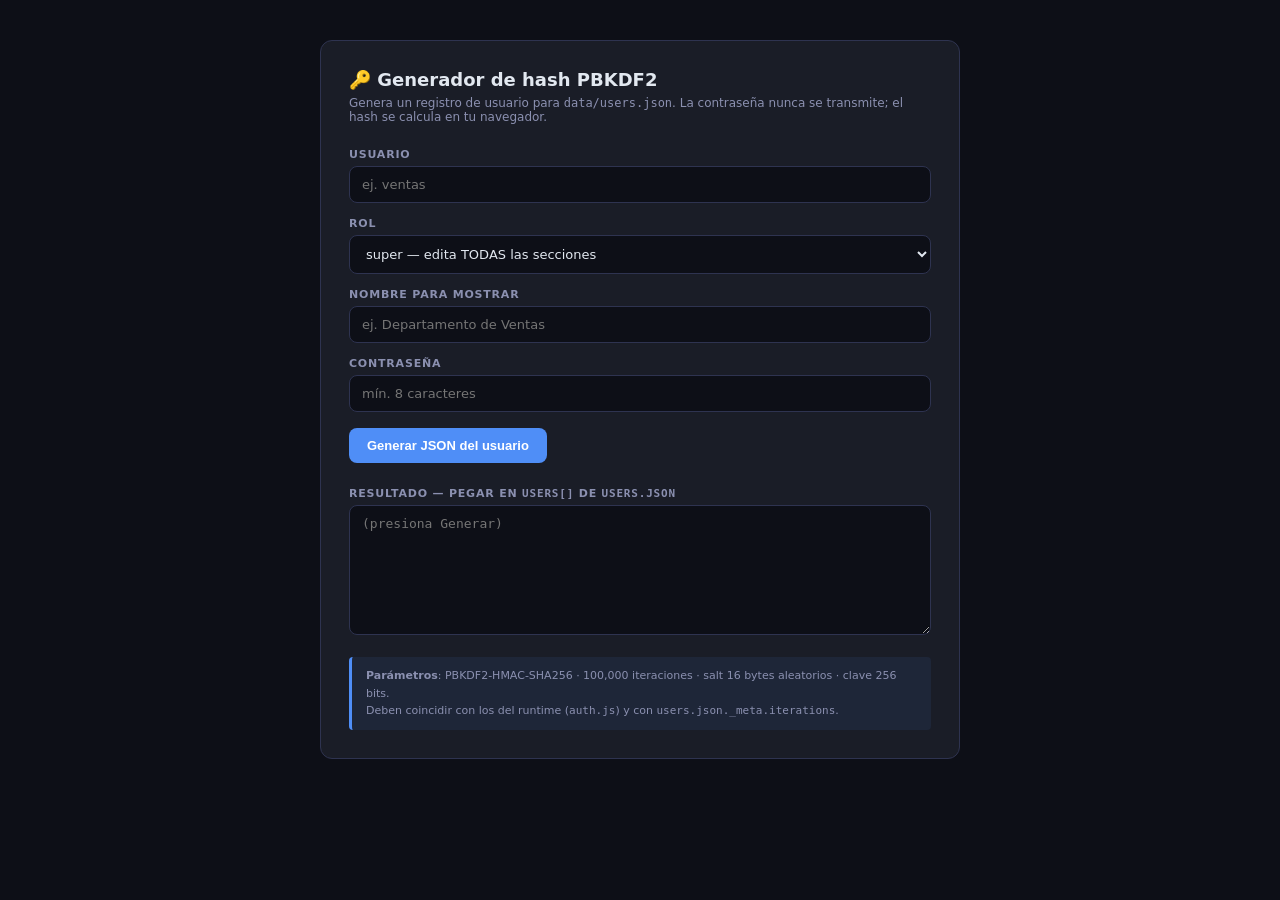
<file: tools/hash-password.html>
<!DOCTYPE html>
<html lang="es">
<head>
<meta charset="UTF-8">
<title>🔑 Generador de hash · Dashboard Águila</title>
<style>
  * { box-sizing: border-box; }
  body { font-family: 'Segoe UI', system-ui, sans-serif; background: #0d0f17; color: #e2e8f0; margin: 0; padding: 40px 20px; }
  .wrap { max-width: 640px; margin: 0 auto; background: #1a1d27; border: 1px solid #2e3350; border-radius: 12px; padding: 28px; }
  h1 { margin: 0 0 6px; font-size: 18px; }
  .sub { font-size: 12px; color: #8b90b0; margin-bottom: 24px; }
  label { display: block; font-size: 11px; font-weight: 600; text-transform: uppercase; letter-spacing: .8px; color: #8b90b0; margin: 14px 0 5px; }
  input, select, textarea { width: 100%; padding: 10px 12px; background: #0d0f17; border: 1px solid #2e3350; border-radius: 8px; color: #e2e8f0; font-size: 13px; font-family: inherit; outline: none; }
  textarea { font-family: ui-monospace, Menlo, monospace; min-height: 130px; }
  input:focus, select:focus, textarea:focus { border-color: #4f8ef7; }
  button { margin-top: 16px; padding: 10px 18px; background: #4f8ef7; border: none; border-radius: 8px; color: #fff; font-size: 13px; font-weight: 600; cursor: pointer; }
  button:hover { opacity: .85; }
  .note { font-size: 11px; color: #8b90b0; line-height: 1.6; margin-top: 18px; padding: 10px 14px; background: rgba(79,142,247,.08); border-left: 3px solid #4f8ef7; border-radius: 4px; }
  .ok { color: #22c55e; font-size: 12px; margin-top: 8px; }
</style>
</head>
<body>
<div class="wrap">
  <h1>🔑 Generador de hash PBKDF2</h1>
  <div class="sub">Genera un registro de usuario para <code>data/users.json</code>. La contraseña nunca se transmite; el hash se calcula en tu navegador.</div>

  <label>Usuario</label>
  <input type="text" id="username" placeholder="ej. ventas" autocomplete="off">

  <label>Rol</label>
  <select id="role">
    <option value="super">super — edita TODAS las secciones</option>
    <option value="ventas">ventas — solo edita Detalle Ventas</option>
    <option value="ope">ope — solo edita Detalle Ope.</option>
    <option value="admon">admon — solo edita Detalle Admon.</option>
  </select>

  <label>Nombre para mostrar</label>
  <input type="text" id="name" placeholder="ej. Departamento de Ventas">

  <label>Contraseña</label>
  <input type="password" id="password" placeholder="mín. 8 caracteres" autocomplete="new-password">

  <button id="gen">Generar JSON del usuario</button>

  <label style="margin-top:24px">Resultado — pegar en <code>users[]</code> de <code>users.json</code></label>
  <textarea id="out" readonly placeholder="(presiona Generar)"></textarea>
  <div class="ok" id="ok"></div>

  <div class="note">
    <strong>Parámetros</strong>: PBKDF2-HMAC-SHA256 · 100,000 iteraciones · salt 16 bytes aleatorios · clave 256 bits.<br>
    Deben coincidir con los del runtime (<code>auth.js</code>) y con <code>users.json._meta.iterations</code>.
  </div>
</div>

<script>
const ITER = 100000, KEY_BITS = 256;
function bytesToHex(b){ return Array.from(b).map(x=>x.toString(16).padStart(2,'0')).join(''); }
function hexToBytes(h){ const o=new Uint8Array(h.length/2); for(let i=0;i<o.length;i++) o[i]=parseInt(h.substr(i*2,2),16); return o; }
async function pbkdf2(password, saltHex) {
  const km = await crypto.subtle.importKey('raw', new TextEncoder().encode(password), {name:'PBKDF2'}, false, ['deriveBits']);
  const bits = await crypto.subtle.deriveBits({name:'PBKDF2', salt:hexToBytes(saltHex), iterations:ITER, hash:'SHA-256'}, km, KEY_BITS);
  return bytesToHex(new Uint8Array(bits));
}

document.getElementById('gen').addEventListener('click', async () => {
  const out = document.getElementById('out');
  const ok  = document.getElementById('ok');
  out.value = ''; ok.textContent = '';
  const username = document.getElementById('username').value.trim().toLowerCase();
  const role     = document.getElementById('role').value;
  const name     = document.getElementById('name').value.trim();
  const password = document.getElementById('password').value;
  if (!username) return out.value = '⚠️ Falta usuario';
  if (!password || password.length < 8) return out.value = '⚠️ Contraseña mínimo 8 caracteres';
  const salt = new Uint8Array(16); crypto.getRandomValues(salt);
  const saltHex = bytesToHex(salt);
  const hashHex = await pbkdf2(password, saltHex);
  const obj = { username, role, name: name || username, salt: saltHex, hash: hashHex };
  out.value = JSON.stringify(obj, null, 2);
  ok.textContent = '✅ Listo. Copia este bloque en el array "users" de data/users.json y súbelo al repo.';
});
</script>
</body>
</html>
</file>
